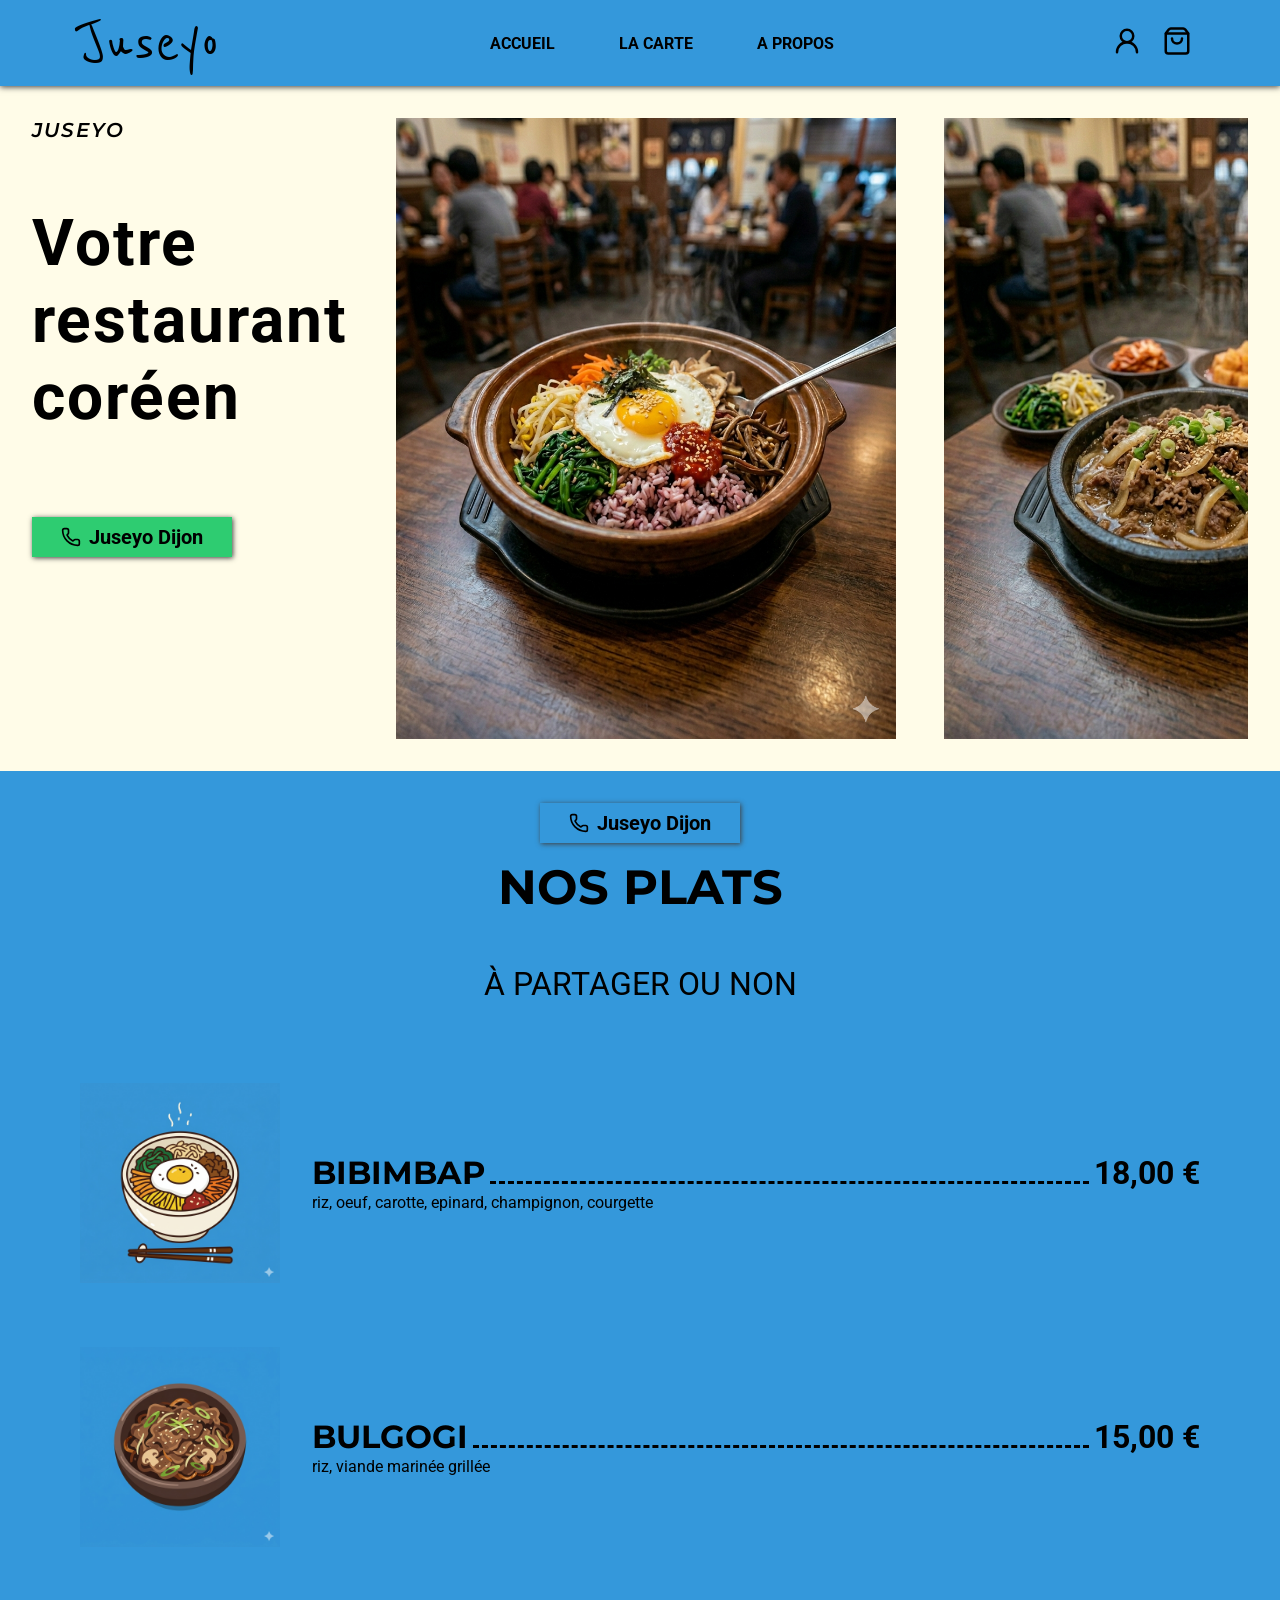
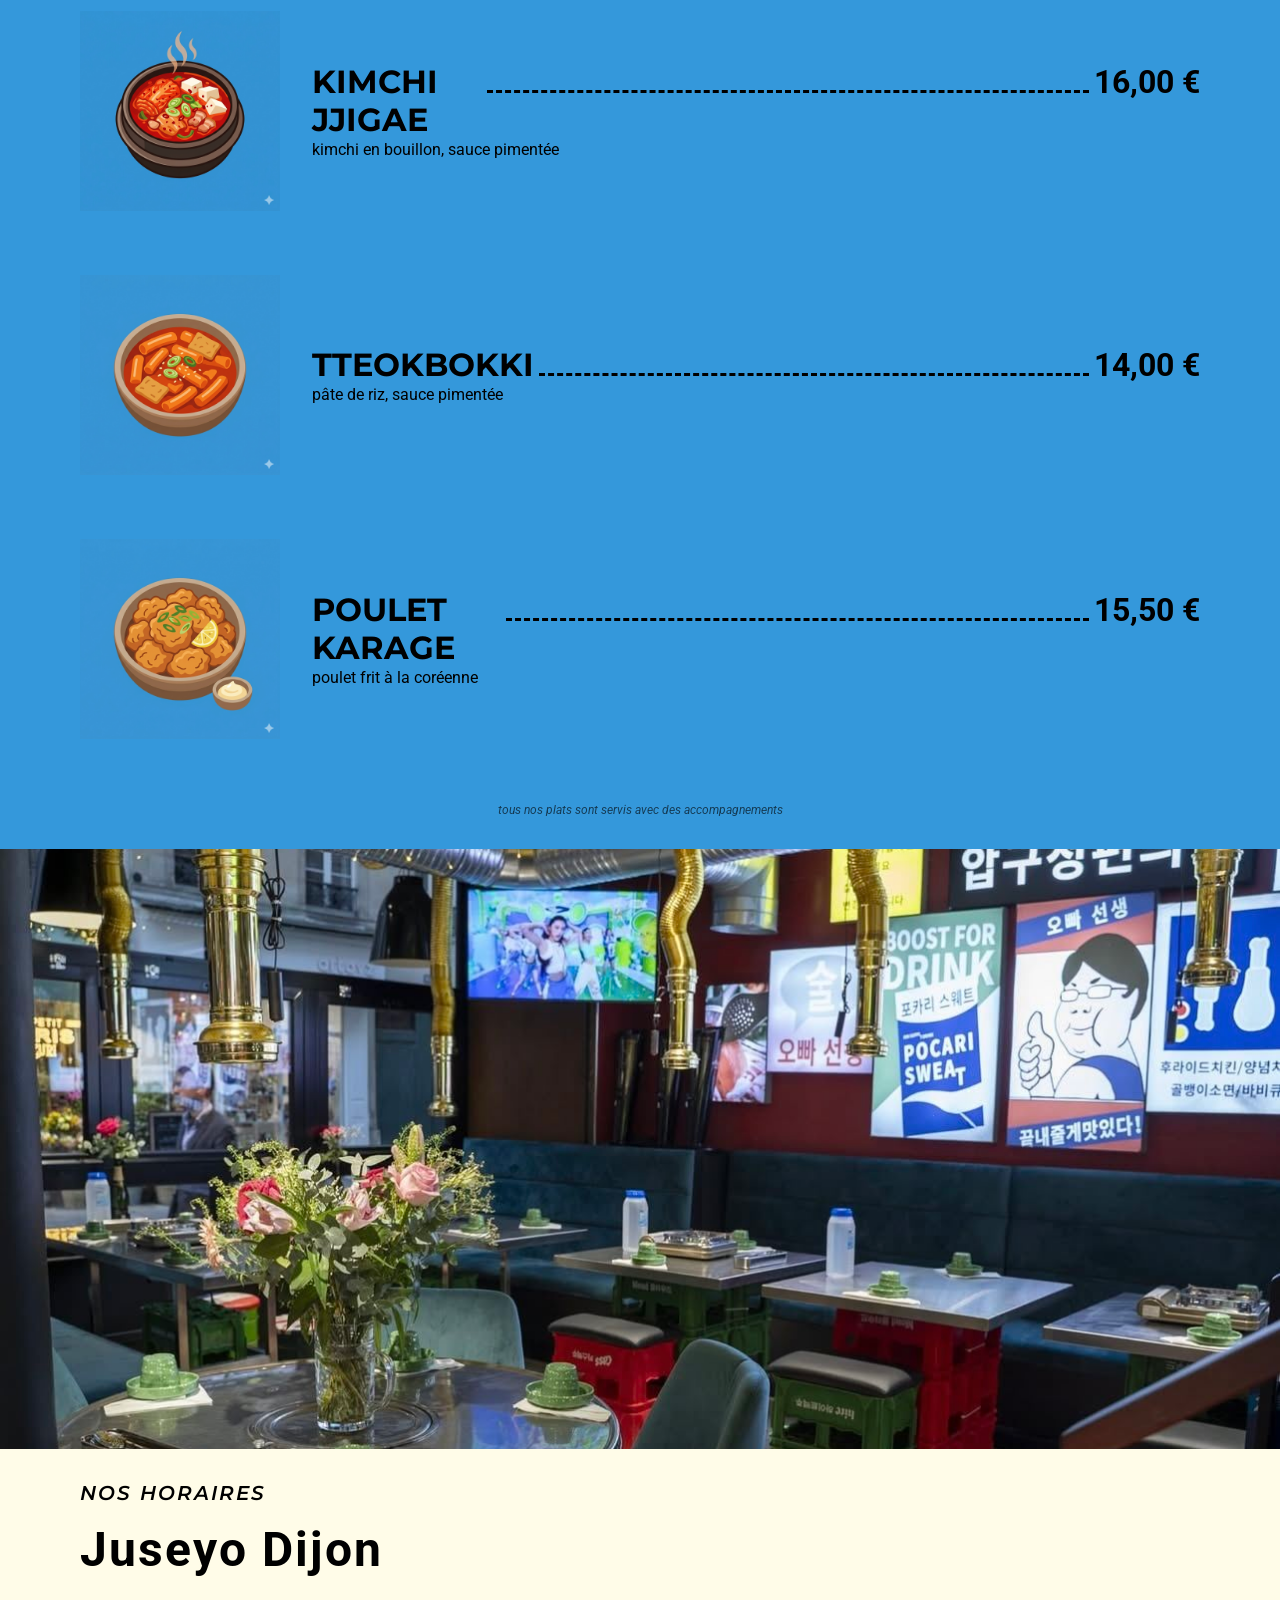
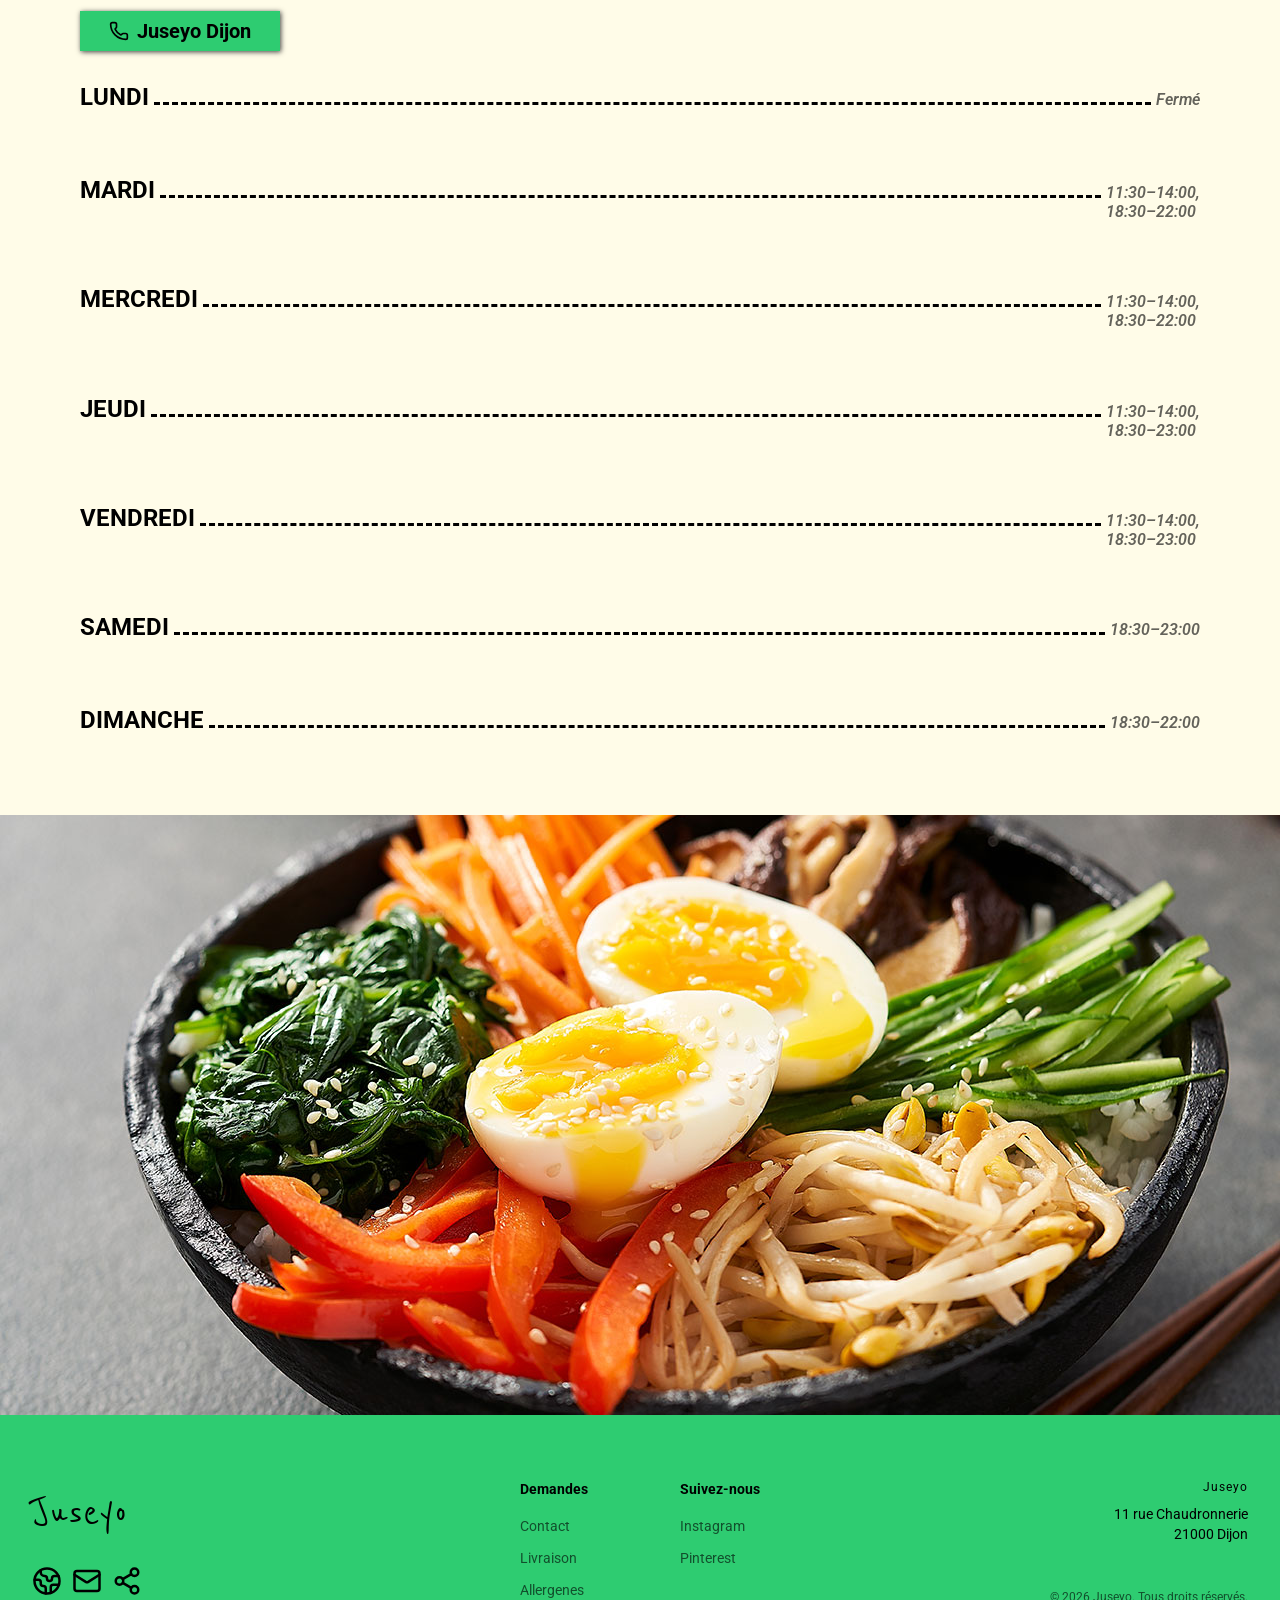
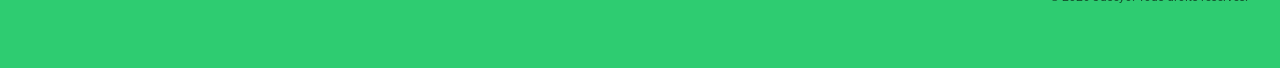
<file: index.html>
<!DOCTYPE html>
<html lang="fr">
<head>
    <meta charset="UTF-8">
    <meta name="viewport" content="width=device-width, initial-scale=1.0">
    <title>juseyo</title>
    <link rel="stylesheet" href="style.css">
    <link rel="preconnect" href="https://fonts.googleapis.com">
    <link rel="preconnect" href="https://fonts.gstatic.com" crossorigin>
    <link href="https://fonts.googleapis.com/css2?family=Finger+Paint&display=swap" rel="stylesheet">
    <link href="https://fonts.googleapis.com/css2?family=Reenie+Beanie&display=swap" rel="stylesheet">
    <link href="https://fonts.googleapis.com/css2?family=Montserrat:ital,wght@0,100..900;1,100..900&display=swap" rel="stylesheet">
    <link href="https://fonts.googleapis.com/css2?family=Roboto:ital,wght@0,100..900;1,100..900&display=swap" rel="stylesheet">
    <script src="./animation.js" type="module"></script>
    <script src="./burger.js" type="module"></script>
</head>
<body>
        <nav>
            <div class="nav-bar">
                    <svg class="sidebar-open" xmlns="http://www.w3.org/2000/svg" width="24" height="24" viewBox="0 0 24 24" fill="none" stroke="currentColor" stroke-width="2" stroke-linecap="round" stroke-linejoin="round" class="lucide lucide-waves-horizontal-icon lucide-waves-horizontal"><path d="M2 12q2.5 2 5 0t5 0 5 0 5 0"/><path d="M2 19q2.5 2 5 0t5 0 5 0 5 0"/><path d="M2 5q2.5 2 5 0t5 0 5 0 5 0"/></svg>
                <span class="logo">
                    <a href="index.html">Juseyo</a>
                </span>
                <div class="menu">
                    <div class="logo-toggle">
                        <span class="logo">
                            <a href="index.html">Juseyo</a>
                        </span>
                <div class="sidebar-close"><svg xmlns="http://www.w3.org/2000/svg" width="24" height="24" viewBox="0 0 24 24" fill="none" stroke="currentColor" stroke-width="2" stroke-linecap="round" stroke-linejoin="round" class="lucide lucide-square-arrow-right-exit-icon lucide-square-arrow-right-exit"><path d="M10 12h11"/><path d="m17 16 4-4-4-4"/><path d="M21 6.344V5a2 2 0 0 0-2-2H5a2 2 0 0 0-2 2v14a2 2 0 0 0 2 2h14a2 2 0 0 0 2-2v-1.344"/></svg></div>
                    </div>
                    <ul class="nav-links">
                        <li class="uppercase link-hover"><a href="../index.html">Accueil</a></li>
                        <li class="uppercase link-hover"><a href="../laCarte.html">La Carte</a></li>
                        <li class="uppercase link-hover"><a href="../aPropos.html">A propos</a></li>
                    </ul>
                </div>
                <div class="nav-icons">
                    <div class="icons">
                        <a href="#">
                            <svg xmlns="http://www.w3.org/2000/svg" width="24" height="24" viewBox="0 0 24 24" fill="none" stroke="currentColor" stroke-width="2" stroke-linecap="round" stroke-linejoin="round" class="lucide lucide-user-round-icon lucide-user-round" class="user"><circle cx="12" cy="8" r="5"/><path d="M20 21a8 8 0 0 0-16 0"/></svg>
                        </a>

                        <a href="#">
                        <svg xmlns="http://www.w3.org/2000/svg" width="24" height="24" viewBox="0 0 24 24" fill="none" stroke="currentColor" stroke-width="2" stroke-linecap="round" stroke-linejoin="round" class="lucide lucide-shopping-bag-icon lucide-shopping-bag" class="bag"><path d="M16 10a4 4 0 0 1-8 0"/><path d="M3.103 6.034h17.794"/><path d="M3.4 5.467a2 2 0 0 0-.4 1.2V20a2 2 0 0 0 2 2h14a2 2 0 0 0 2-2V6.667a2 2 0 0 0-.4-1.2l-2-2.667A2 2 0 0 0 17 2H7a2 2 0 0 0-1.6.8z"/></svg>
                        </a>
                    </div>
                </div>
            </div>
        </nav>

    <section class="hero">
        <div class="container">
            <div class="hero-body">
                    <h1 class="title-section reveal-1">Juseyo</h1>
                    <p class="body-section reveal-2">Votre restaurant <br> coréen</p>
                <button class="btn btn-fill btn-hover">
                    <svg xmlns="http://www.w3.org/2000/svg" width="24" height="24" viewBox="0 0 24 24" fill="none" stroke="currentColor" stroke-width="2" stroke-linecap="round" stroke-linejoin="round" class="lucide lucide-phone-icon lucide-phone"><path d="M13.832 16.568a1 1 0 0 0 1.213-.303l.355-.465A2 2 0 0 1 17 15h3a2 2 0 0 1 2 2v3a2 2 0 0 1-2 2A18 18 0 0 1 2 4a2 2 0 0 1 2-2h3a2 2 0 0 1 2 2v3a2 2 0 0 1-.8 1.6l-.468.351a1 1 0 0 0-.292 1.233 14 14 0 0 0 6.392 6.384"/>
                    </svg>
                    Juseyo Dijon
                </button>
            </div>
            <div class="slice">
                <article class="product"><img src="img/bibimbap.jpg" alt="photo de bibimbap" width="800" height="1000"></article>
                <article class="product"><img src="img/bulgogi.jpg" alt="photo de bulgogi" width="800" height="1000"></article>
                <article class="product"><img src="img/kimchi_jjigae.jpg" alt="photo de kimchi_jjigae" width="800" height="1000"></article>
                <article class="product"><img src="img/tteokbokki.jpg" alt="photo de tteokbokki" width="800" height="1000"></article>
            </div>
        </div>
    </section>

    <section class="dishes">
        <div class="container">
            <div class="dishes-top">
                <button class="btn btn-border btn-hover">
                    <svg xmlns="http://www.w3.org/2000/svg" width="24" height="24" viewBox="0 0 24 24" fill="none" stroke="currentColor" stroke-width="2" stroke-linecap="round" stroke-linejoin="round" class="lucide lucide-phone-icon lucide-phone"><path d="M13.832 16.568a1 1 0 0 0 1.213-.303l.355-.465A2 2 0 0 1 17 15h3a2 2 0 0 1 2 2v3a2 2 0 0 1-2 2A18 18 0 0 1 2 4a2 2 0 0 1 2-2h3a2 2 0 0 1 2 2v3a2 2 0 0 1-.8 1.6l-.468.351a1 1 0 0 0-.292 1.233 14 14 0 0 0 6.392 6.384"/>
                    </svg>
                        Juseyo Dijon
                </button>
                <h2 class="text-title-dark reveal-2">nos plats</h2>
                <p class="text-description-big reveal-3">à partager ou non</p>
            </div>
            <article class="cards reveal-1">
                    <img src="img/mini_bibimbap.jpg" alt="miniature bibimbap" width="100px" height="100px">
                    <div class="card-body">
                        <div class="card-description">
                            <h2>bibimbap</h2>
                            <div class="dots"></div>
                            <p class="card-price">18,00 €</p>
                        </div>
                            <p class="card-recipe">riz, oeuf, carotte, epinard, champignon, courgette</p>
                    </div>
            </article>
            <article class="cards reveal-2">
                    <img src="img/mini_bulgogi.jpg" alt="miniature bulgogi" width="100px" height="100px">
                    <div class="card-body">
                        <div class="card-description">
                            <h2>bulgogi</h2>
                            <div class="dots"></div>
                            <p class="card-price">15,00 €</p>
                        </div>
                            <p class="card-recipe">riz, viande marinée grillée</p>
                    </div>
            </article>
            <article class="cards reveal-2">
                    <img src="img/mini_kimchi_jjigae.jpg" alt="miniature jjigae" width="100px" height="100px">
                    <div class="card-body">
                        <div class="card-description">
                            <h2>kimchi jjigae</h2>
                            <div class="dots"></div>
                            <p class="card-price">16,00 €</p>
                        </div>
                            <p class="card-recipe">kimchi en bouillon, sauce pimentée</p>
                    </div>
            </article>
            <article class="cards reveal-2">
                    <img src="img/mini_tteokbokki.jpg" alt="miniature tteokbokki" width="100px" height="100px">
                    <div class="card-body">
                        <div class="card-description">
                            <h2>tteokbokki</h2>
                            <div class="dots"></div>
                            <p class="card-price">14,00 €</p>
                        </div>
                            <p class="card-recipe">pâte de riz, sauce pimentée</p>
                    </div>
            </article>
            <article class="cards reveal-2">
                    <div><img src="img/mini_karage.jpg" alt="miniature poulet karage" width="100px" height="100px"></div>
                    <div class="card-body">
                        <div class="card-description">
                            <h2>poulet karage</h2>
                            <div class="dots"></div>
                            <p class="card-price">15,50 €</p>
                        </div>
                            <p class="card-recipe">poulet frit à la coréenne</p>
            </article>
            <p class="card-bottom">tous nos plats sont servis avec des accompagnements</p>
        </div>
    </section>

    <section class="hours">
        <div class="background-img"></div>
        <div class="container">
            <p class="title-section reveal-1">Nos horaires</p>
            <h2 class="body-section reveal-2">Juseyo Dijon</h2>
            <button class="btn btn-fill btn-hover">
                    <svg xmlns="http://www.w3.org/2000/svg" width="24" height="24" viewBox="0 0 24 24" fill="none" stroke="currentColor" stroke-width="2" stroke-linecap="round" stroke-linejoin="round" class="lucide lucide-phone-icon lucide-phone"><path d="M13.832 16.568a1 1 0 0 0 1.213-.303l.355-.465A2 2 0 0 1 17 15h3a2 2 0 0 1 2 2v3a2 2 0 0 1-2 2A18 18 0 0 1 2 4a2 2 0 0 1 2-2h3a2 2 0 0 1 2 2v3a2 2 0 0 1-.8 1.6l-.468.351a1 1 0 0 0-.292 1.233 14 14 0 0 0 6.392 6.384"/>
                    </svg>
                    Juseyo Dijon
            </button>
            <div class="hours-day">
                <div class="day-description reveal-3">
                    <p class="day">Lundi</p>
                    <div class="dots"></div>
                    <p class="hour">Fermé</p>
                </div>
                <div class="day-description reveal-3">
                    <p class="day">Mardi</p>
                    <div class="dots"></div>
                    <p class="hour">11:30–14:00, <br> 18:30–22:00</p>
                </div>
                <div class="day-description reveal-3">
                    <p class="day">Mercredi</p>
                    <div class="dots"></div>
                    <p class="hour">11:30–14:00, <br> 18:30–22:00</p>
                </div>
                <div class="day-description reveal-3">
                    <p class="day">Jeudi</p>
                    <div class="dots"></div>
                    <p class="hour">11:30–14:00, <br> 18:30–23:00</p>
                </div>
                <div class="day-description reveal-3">
                    <p class="day">Vendredi</p>
                    <div class="dots"></div>
                    <p class="hour">11:30–14:00, <br> 18:30–23:00</p>
                </div>
                <div class="day-description reveal-3">
                    <p class="day">Samedi</p>
                    <div class="dots"></div>
                    <p class="hour">18:30–23:00</p>
                </div>
                <div class="day-description reveal-3">
                    <p class="day">Dimanche</p>
                    <div class="dots"></div>
                    <p class="hour">18:30–22:00</p>
                </div>
            </div>
        </div>
    </section>

    <section class="photo-index photo"></section>

    <footer class="footer background-secondary">
        <div>
            <div class="footer-logo">
                Juseyo
            </div>
            <div class="footer-social">
            <a href="">
                <svg xmlns="http://www.w3.org/2000/svg" width="24" height="24" viewBox="0 0 24 24" fill="none" stroke="currentColor" stroke-width="2" stroke-linecap="round" stroke-linejoin="round" class="lucide lucide-earth-icon lucide-earth"><path d="M21.54 15H17a2 2 0 0 0-2 2v4.54"/><path d="M7 3.34V5a3 3 0 0 0 3 3a2 2 0 0 1 2 2c0 1.1.9 2 2 2a2 2 0 0 0 2-2c0-1.1.9-2 2-2h3.17"/><path d="M11 21.95V18a2 2 0 0 0-2-2a2 2 0 0 1-2-2v-1a2 2 0 0 0-2-2H2.05"/><circle cx="12" cy="12" r="10"/></svg>
            </a>
            <a href="">
                <svg xmlns="http://www.w3.org/2000/svg" width="24" height="24" viewBox="0 0 24 24" fill="none" stroke="currentColor" stroke-width="2" stroke-linecap="round" stroke-linejoin="round" class="lucide lucide-mail-icon lucide-mail"><path d="m22 7-8.991 5.727a2 2 0 0 1-2.009 0L2 7"/><rect x="2" y="4" width="20" height="16" rx="2"/></svg>
            </a>
            <a href="">
                <svg xmlns="http://www.w3.org/2000/svg" width="24" height="24" viewBox="0 0 24 24" fill="none" stroke="currentColor" stroke-width="2" stroke-linecap="round" stroke-linejoin="round" class="lucide lucide-share2-icon lucide-share-2"><circle cx="18" cy="5" r="3"/><circle cx="6" cy="12" r="3"/><circle cx="18" cy="19" r="3"/><line x1="8.59" x2="15.42" y1="13.51" y2="17.49"/><line x1="15.41" x2="8.59" y1="6.51" y2="10.49"/></svg>
            </a>
            </div>
        </div>
        <div class="footer-links">
            <div>
                <div class="footer-links-title">Demandes</div>
                <div class="footer-navigation">
                <a href="">Contact</a>
                <a href="">Livraison</a>
                <a href="">Allergenes</a>
                </div>
            </div>
            <div>
                <div class="footer-links-title">Suivez-nous</div>
                <div class="footer-navigation">
                <a href="">Instagram</a>
                <a href="">Pinterest</a>
                </div>
            </div>
        </div>
        <div>
        <div class="footer-adress">
            <span>Juseyo</span>
            11 rue Chaudronnerie <br>
            21000 Dijon
        </div>
        <div class="footer-mentions">
            © 2026 Juseyo. Tous droits réservés.
        </div>
        </div>
     </footer>
</body>
</html>
</file>
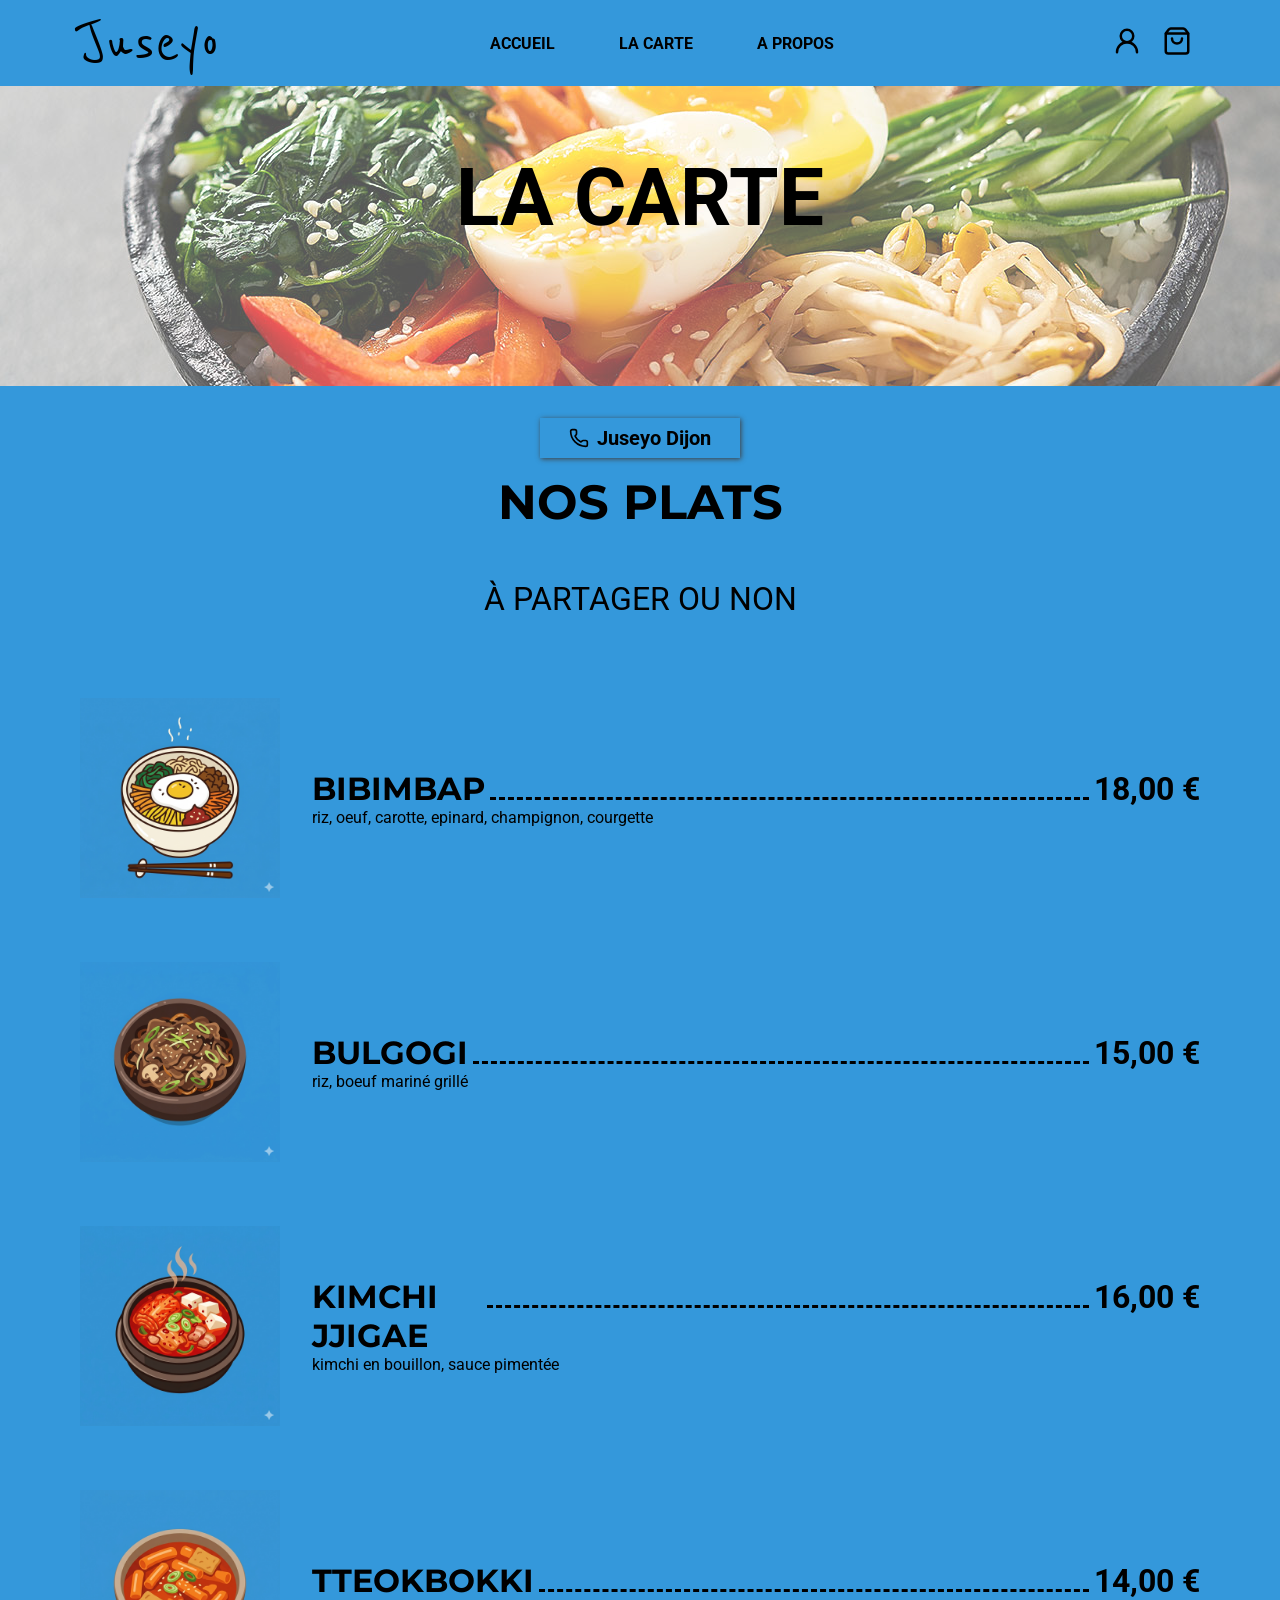
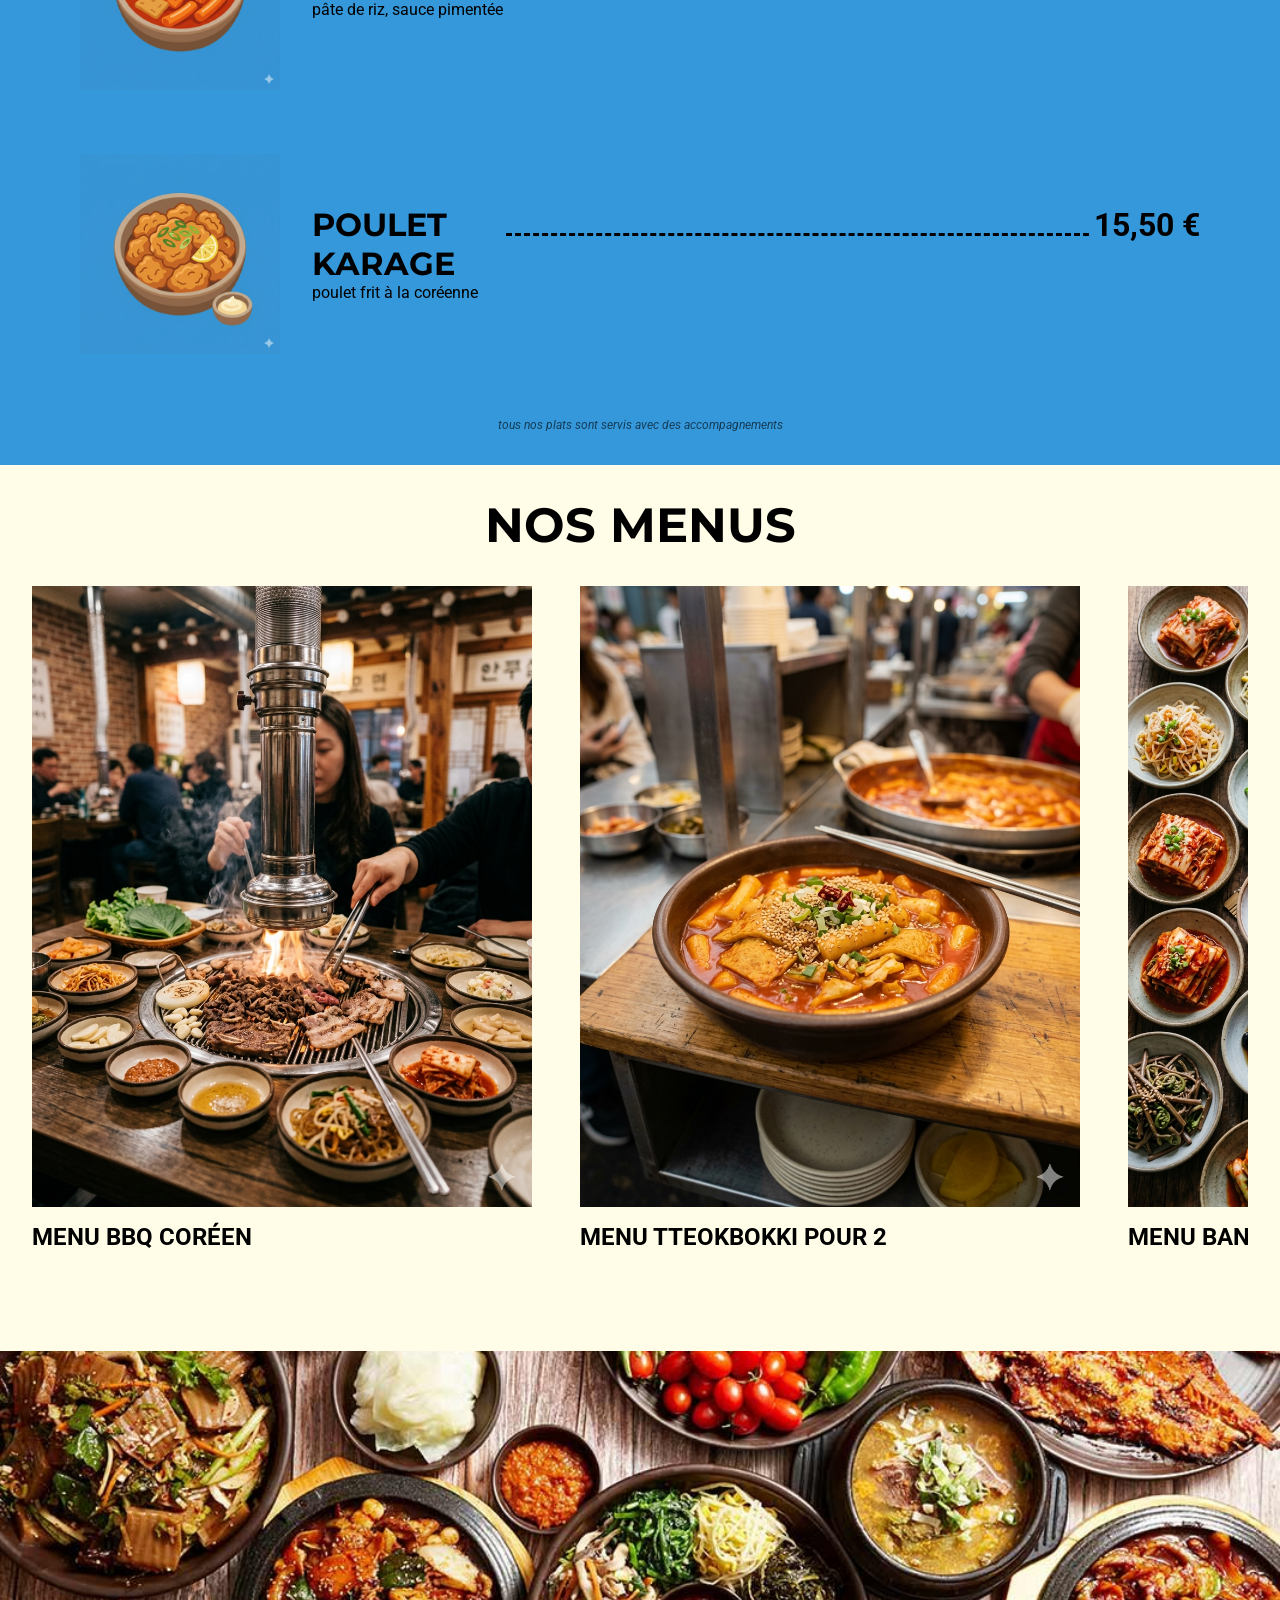
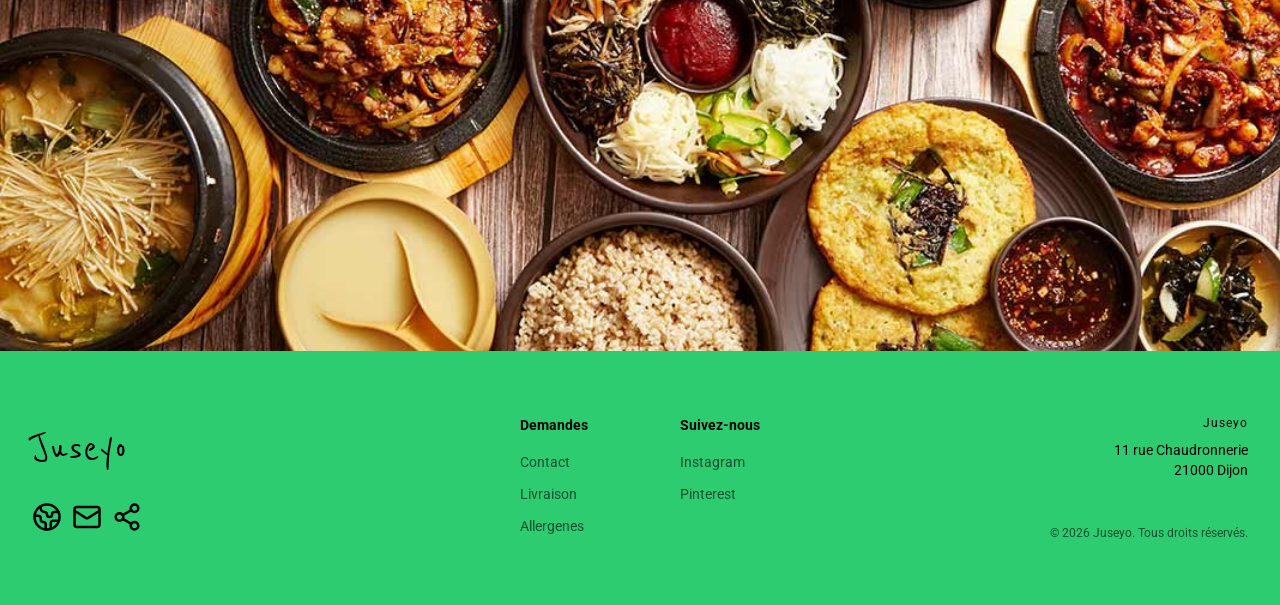
<file: laCarte.html>
<!DOCTYPE html>
<html lang="fr">
<head>
    <meta charset="UTF-8">
    <meta name="viewport" content="width=device-width, initial-scale=1.0">
    <title>La Carte - Juseyo</title>
    <link rel="stylesheet" href="style.css">
    <title>juseyo</title>
    <link rel="stylesheet" href="style.css">
    <link rel="preconnect" href="https://fonts.googleapis.com">
    <link rel="preconnect" href="https://fonts.gstatic.com" crossorigin>
    <link href="https://fonts.googleapis.com/css2?family=Finger+Paint&display=swap" rel="stylesheet">
    <link href="https://fonts.googleapis.com/css2?family=Reenie+Beanie&display=swap" rel="stylesheet">
    <link href="https://fonts.googleapis.com/css2?family=Montserrat:ital,wght@0,100..900;1,100..900&display=swap" rel="stylesheet">
    <link href="https://fonts.googleapis.com/css2?family=Roboto:ital,wght@0,100..900;1,100..900&display=swap" rel="stylesheet">
    <script src="animation.js" type="module"></script>
    <script src="burger.js" type="module"></script>
</head>
<body>
    <nav>
            <div class="nav-bar">
                    <svg class="sidebar-open" xmlns="http://www.w3.org/2000/svg" width="24" height="24" viewBox="0 0 24 24" fill="none" stroke="currentColor" stroke-width="2" stroke-linecap="round" stroke-linejoin="round" class="lucide lucide-waves-horizontal-icon lucide-waves-horizontal"><path d="M2 12q2.5 2 5 0t5 0 5 0 5 0"/><path d="M2 19q2.5 2 5 0t5 0 5 0 5 0"/><path d="M2 5q2.5 2 5 0t5 0 5 0 5 0"/></svg>
                <span class="logo">
                    <a href="index.html">Juseyo</a>
                </span>
                <div class="menu">
                    <div class="logo-toggle">
                        <span class="logo">
                            <a href="index.html">Juseyo</a>
                        </span>
                <div class="sidebar-close"><svg xmlns="http://www.w3.org/2000/svg" width="24" height="24" viewBox="0 0 24 24" fill="none" stroke="currentColor" stroke-width="2" stroke-linecap="round" stroke-linejoin="round" class="lucide lucide-square-arrow-right-exit-icon lucide-square-arrow-right-exit"><path d="M10 12h11"/><path d="m17 16 4-4-4-4"/><path d="M21 6.344V5a2 2 0 0 0-2-2H5a2 2 0 0 0-2 2v14a2 2 0 0 0 2 2h14a2 2 0 0 0 2-2v-1.344"/></svg></div>
                    </div>
                    <ul class="nav-links">
                        <li class="uppercase link-hover"><a href="../index.html">Accueil</a></li>
                        <li class="uppercase link-hover"><a href="../laCarte.html">La Carte</a></li>
                        <li class="uppercase link-hover"><a href="../aPropos.html">A propos</a></li>
                    </ul>
                </div>
                <div class="nav-icons">
                    <div class="icons">
                        <a href="#">
                            <svg xmlns="http://www.w3.org/2000/svg" width="24" height="24" viewBox="0 0 24 24" fill="none" stroke="currentColor" stroke-width="2" stroke-linecap="round" stroke-linejoin="round" class="lucide lucide-user-round-icon lucide-user-round" class="user"><circle cx="12" cy="8" r="5"/><path d="M20 21a8 8 0 0 0-16 0"/></svg>
                        </a>

                        <a href="#">
                        <svg xmlns="http://www.w3.org/2000/svg" width="24" height="24" viewBox="0 0 24 24" fill="none" stroke="currentColor" stroke-width="2" stroke-linecap="round" stroke-linejoin="round" class="lucide lucide-shopping-bag-icon lucide-shopping-bag" class="bag"><path d="M16 10a4 4 0 0 1-8 0"/><path d="M3.103 6.034h17.794"/><path d="M3.4 5.467a2 2 0 0 0-.4 1.2V20a2 2 0 0 0 2 2h14a2 2 0 0 0 2-2V6.667a2 2 0 0 0-.4-1.2l-2-2.667A2 2 0 0 0 17 2H7a2 2 0 0 0-1.6.8z"/></svg>
                        </a>
                    </div>
                </div>
            </div>
        </nav>

    <section class="menu-hero">
        <div class="menu-hero-title">la carte</div>
    </section>

    <section class="dishes">
        <div class="container">
            <div class="dishes-top">
                <button class="btn btn-border btn-hover">
                    <svg xmlns="http://www.w3.org/2000/svg" width="24" height="24" viewBox="0 0 24 24" fill="none" stroke="currentColor" stroke-width="2" stroke-linecap="round" stroke-linejoin="round" class="lucide lucide-phone-icon lucide-phone"><path d="M13.832 16.568a1 1 0 0 0 1.213-.303l.355-.465A2 2 0 0 1 17 15h3a2 2 0 0 1 2 2v3a2 2 0 0 1-2 2A18 18 0 0 1 2 4a2 2 0 0 1 2-2h3a2 2 0 0 1 2 2v3a2 2 0 0 1-.8 1.6l-.468.351a1 1 0 0 0-.292 1.233 14 14 0 0 0 6.392 6.384"/>
                    </svg>
                        Juseyo Dijon
                </button>
                <h2 class="text-title-dark reveal-1">nos plats</h2>
                <p class="text-description-big reveal-2">à partager ou non</p>
            </div>
            <article class="cards reveal-3">
                    <img src="img/mini_bibimbap.jpg" alt="miniature bibimbap" width="100px" height="100px">
                    <div class="card-body">
                        <div class="card-description">
                            <h2>bibimbap</h2>
                            <div class="dots"></div>
                            <p class="card-price">18,00 €</p>
                        </div>
                            <p class="card-recipe">riz, oeuf, carotte, epinard, champignon, courgette</p>
                    </div>
            </article>
            <article class="cards reveal-3">
                    <img src="img/mini_bulgogi.jpg" alt="miniature bulgogi" width="100px" height="100px">
                    <div class="card-body">
                        <div class="card-description">
                            <h2>bulgogi</h2>
                            <div class="dots"></div>
                            <p class="card-price">15,00 €</p>
                        </div>
                            <p class="card-recipe">riz, boeuf mariné grillé</p>
                    </div>
            </article>
            <article class="cards reveal-3">
                    <img src="img/mini_kimchi_jjigae.jpg" alt="miniature jjigae" width="100px" height="100px">
                    <div class="card-body">
                        <div class="card-description">
                            <h2>kimchi jjigae</h2>
                            <div class="dots"></div>
                            <p class="card-price">16,00 €</p>
                        </div>
                            <p class="card-recipe">kimchi en bouillon, sauce pimentée</p>
                    </div>
            </article>
            <article class="cards reveal-3">
                    <img src="img/mini_tteokbokki.jpg" alt="miniature tteokbokki" width="100px" height="100px">
                    <div class="card-body">
                        <div class="card-description">
                            <h2>tteokbokki</h2>
                            <div class="dots"></div>
                            <p class="card-price">14,00 €</p>
                        </div>
                            <p class="card-recipe">pâte de riz, sauce pimentée</p>
                    </div>
            </article>
            <article class="cards reveal-3">
                    <div><img src="img/mini_karage.jpg" alt="miniature poulet karage" width="100px" height="100px"></div>
                    <div class="card-body">
                        <div class="card-description">
                            <h2>poulet karage</h2>
                            <div class="dots"></div>
                            <p class="card-price">15,50 €</p>
                        </div>
                            <p class="card-recipe">poulet frit à la coréenne</p>
            </article>
            <p class="card-bottom reveal-3">tous nos plats sont servis avec des accompagnements</p>
        </div>
    </section>

    <section class="menus">
        <div class="container">
            <h2 class="text-title-dark reveal-1">nos menus</h2>
            <div class="slice">
                <article class="product">
                    <img src="img/menu_bbq.jpg" alt="photo de bibimbap" width="800" height="1000">
                    <p class="under-title reveal-2">menu bbq coréen</p>
                    <p class="under-price reveal-2">15,00 € / personne</p>
                </article>
                <article class="product">
                    <img src="img/menu_tteokbokki.jpg" alt="photo de bulgogi" width="800" height="1000">
                    <p class="under-title reveal-2">menu tteokbokki pour 2</p>
                    <p class="under-price reveal-2">25,00 €</p>
                </article>
                <article class="product">
                    <img src="img/menu_banchan.jpg" alt="photo de kimchi_jjigae" width="800" height="1000">
                    <p class="under-title reveal-2">menu banchan</p>
                    <p class="under-price reveal-2">13,00 € / personne</p>
                </article>
            </div>
        </div>
    </section>

    <section class="photo-menus photo"></section>

    <footer class="footer background-secondary">
        <div>
            <div class="footer-logo">
                Juseyo
            </div>
            <div class="footer-social">
            <a href="">
                <svg xmlns="http://www.w3.org/2000/svg" width="24" height="24" viewBox="0 0 24 24" fill="none" stroke="currentColor" stroke-width="2" stroke-linecap="round" stroke-linejoin="round" class="lucide lucide-earth-icon lucide-earth"><path d="M21.54 15H17a2 2 0 0 0-2 2v4.54"/><path d="M7 3.34V5a3 3 0 0 0 3 3a2 2 0 0 1 2 2c0 1.1.9 2 2 2a2 2 0 0 0 2-2c0-1.1.9-2 2-2h3.17"/><path d="M11 21.95V18a2 2 0 0 0-2-2a2 2 0 0 1-2-2v-1a2 2 0 0 0-2-2H2.05"/><circle cx="12" cy="12" r="10"/></svg>
            </a>
            <a href="">
                <svg xmlns="http://www.w3.org/2000/svg" width="24" height="24" viewBox="0 0 24 24" fill="none" stroke="currentColor" stroke-width="2" stroke-linecap="round" stroke-linejoin="round" class="lucide lucide-mail-icon lucide-mail"><path d="m22 7-8.991 5.727a2 2 0 0 1-2.009 0L2 7"/><rect x="2" y="4" width="20" height="16" rx="2"/></svg>
            </a>
            <a href="">
                <svg xmlns="http://www.w3.org/2000/svg" width="24" height="24" viewBox="0 0 24 24" fill="none" stroke="currentColor" stroke-width="2" stroke-linecap="round" stroke-linejoin="round" class="lucide lucide-share2-icon lucide-share-2"><circle cx="18" cy="5" r="3"/><circle cx="6" cy="12" r="3"/><circle cx="18" cy="19" r="3"/><line x1="8.59" x2="15.42" y1="13.51" y2="17.49"/><line x1="15.41" x2="8.59" y1="6.51" y2="10.49"/></svg>
            </a>
            </div>
        </div>
        <div class="footer-links">
            <div>
                <div class="footer-links-title">Demandes</div>
                <nav class="footer-navigation">
                <a href="">Contact</a>
                <a href="">Livraison</a>
                <a href="">Allergenes</a>
                </nav>
            </div>
            <div>
                <div class="footer-links-title">Suivez-nous</div>
                <nav class="footer-navigation">
                <a href="">Instagram</a>
                <a href="">Pinterest</a>
                </nav>
            </div>
        </div>
        <div>
        <div class="footer-adress">
            <span>Juseyo</span>
            11 rue Chaudronnerie <br>
            21000 Dijon
        </div>
        <div class="footer-mentions">
            © 2026 Juseyo. Tous droits réservés.
        </div>
        </div>
     </footer>
</body>
</html>
</file>
<file: style.css>
@layer reset, base, modules, components;
@import "../reset.css" layer(reset);
@import "./base/typography.css" layer(base);
@import "./base/color.css" layer(base);
@import "./base/utilities.css" layer(base);
@import "./components/button.css" layer(components);
@import "./components/photo.css" layer(components);
@import "./modules/header.css" layer(modules);
@import "./modules/hero.css" layer(modules);
@import "./modules/cards.css" layer(modules);
@import "./modules/hours.css" layer(modules);
@import "./modules/footer.css" layer(modules);
@import "./modules/menus.css" layer(modules);
@import "./modules/map.css" layer(modules);

/*
    1. Palette de couleurs :
        ◦ Primaire : #3498db (bleu clair).
        ◦ Secondaire : #2ecc71 (vert).
        ◦ Couleurs d’accentuation : #e74c3c (rouge) et #f1c40f (jaune).
    2. Polices recommandées :
        ◦ Titre : Montserrat, sans-serif.
        ◦ Texte : Roboto, sans-serif.
*/

:root {
    --font-special: "Finger Paint";
    --font-logo: "Reenie Beanie";
    --font-title: 'Montserrat', sans-serif;
    --font-main: 'Roboto', sans-serif;
    --text-info: #0000009c;
    --padding: 1rem;
    --primary: #3498db;
    --secondary: #2ecc71;
    --back-dark: #313131;
    --back-light: #fffce8;
    --accent-primary: #e74c3c;
    --accent-secondary: #f1c40f;
}

body {
    font-family: var(--font-main);      
    background: var(--back-light);
}
</file>
